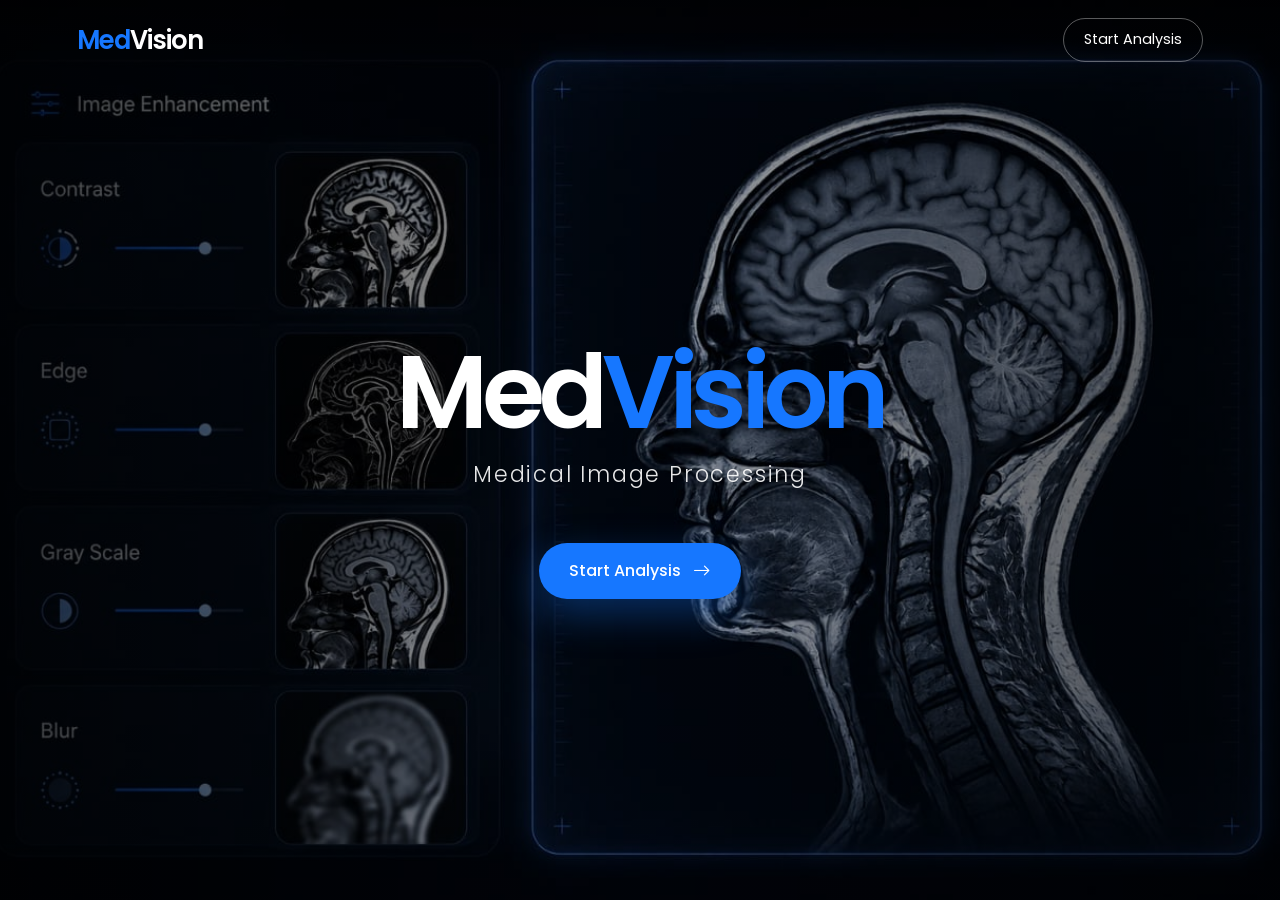
<file: index.html>
<!DOCTYPE html>
<html lang="en">
<head>
    <meta charset="UTF-8">
    <meta name="viewport" content="width=device-width, initial-scale=1.0">

    <title>MedVision | Medical Image Processing</title>

    <link rel="preconnect" href="https://fonts.googleapis.com">
    <link rel="preconnect" href="https://fonts.gstatic.com" crossorigin>

    <link
        href="https://fonts.googleapis.com/css2?family=Poppins:wght@300;400;500;600;700&display=swap"
        rel="stylesheet"
    >

    <link
        href="https://cdn.jsdelivr.net/npm/bootstrap@5.3.8/dist/css/bootstrap.min.css"
        rel="stylesheet"
    >

    <link
        href="https://cdn.jsdelivr.net/npm/bootstrap-icons@1.13.1/font/bootstrap-icons.min.css"
        rel="stylesheet"
    >

    <link rel="stylesheet" href="css/style.css">
</head>

<body>

    <!-- Navbar -->
    <nav class="med-navbar">
        <div class="brand">
            <span>Med</span>Vision
        </div>

        <a href="upload.html" class="nav-start">
            Start Analysis
        </a>
    </nav>


    <!-- Hero -->
    <main class="hero">

        <div class="hero-overlay"></div>

        <div class="hero-content">

            <h1>
                Med<span>Vision</span>
            </h1>

            <p>
                Medical Image Processing
            </p>

            <a href="upload.html" class="start-btn">
                Start Analysis
                <i class="bi bi-arrow-right"></i>
            </a>

        </div>

    </main>


    <script src="https://cdn.jsdelivr.net/npm/bootstrap@5.3.8/dist/js/bootstrap.bundle.min.js"></script>

</body>
</html>
</file>
<file: css/style.css>
:root {
    --blue: #1677ff;
    --dark: #07111f;
    --white: #ffffff;
}

* {
    margin: 0;
    padding: 0;
    box-sizing: border-box;
}

html,
body {
    width: 100%;
    height: 100%;
}

body {
    font-family: 'Poppins', sans-serif;
    background: #000;
}


/* =========================
   NAVBAR
========================= */

.med-navbar {
    position: absolute;
    top: 0;
    left: 0;

    width: 100%;
    height: 80px;

    display: flex;
    align-items: center;
    justify-content: space-between;

    padding: 0 6%;

    z-index: 10;

    background: linear-gradient(
        to bottom,
        rgba(0, 0, 0, 0.55),
        transparent
    );
}

.brand {
    color: white;
    font-size: 1.6rem;
    font-weight: 600;
    letter-spacing: -0.04em;
}

.brand span {
    color: var(--blue);
}

.nav-start {
    color: white;
    text-decoration: none;

    padding: 10px 20px;

    border: 1px solid rgba(255,255,255,0.35);
    border-radius: 30px;

    font-size: 0.9rem;

    transition: 0.3s;
}

.nav-start:hover {
    background: white;
    color: #111;
}


/* =========================
   HERO
========================= */

.hero {
    position: relative;

    width: 100%;
    min-height: 100vh;

    background-image: url("../images/mri.jpeg");

    background-size: cover;
    background-position: center;

    display: flex;
    align-items: center;
    justify-content: center;

    overflow: hidden;
}


/* Dark overlay */

.hero-overlay {
    position: absolute;

    inset: 0;

    background:
        linear-gradient(
            90deg,
            rgba(0, 0, 0, 0.75),
            rgba(0, 0, 0, 0.35),
            rgba(0, 0, 0, 0.65)
        );
}


/* =========================
   HERO CONTENT
========================= */

.hero-content {
    position: relative;

    z-index: 2;

    text-align: center;

    color: white;

    transform: translateY(20px);
}

.hero-content h1 {
    font-size: clamp(3.5rem, 8vw, 7rem);

    font-weight: 600;

    letter-spacing: -0.06em;

    line-height: 1;
}

.hero-content h1 span {
    color: var(--blue);
}

.hero-content p {
    margin-top: 15px;

    font-size: clamp(1rem, 2vw, 1.4rem);

    font-weight: 300;

    letter-spacing: 0.08em;

    color: rgba(255,255,255,0.9);
}


/* =========================
   START BUTTON
========================= */

.start-btn {
    display: inline-flex;

    align-items: center;
    gap: 12px;

    margin-top: 35px;

    padding: 15px 30px;

    border-radius: 40px;

    background: var(--blue);

    color: white;

    text-decoration: none;

    font-size: 1rem;

    font-weight: 500;

    box-shadow:
        0 15px 40px rgba(22,119,255,0.35);

    transition:
        transform 0.3s ease,
        box-shadow 0.3s ease,
        background 0.3s ease;
}

.start-btn:hover {
    color: white;

    background: #0868e8;

    transform: translateY(-3px);

    box-shadow:
        0 20px 50px rgba(22,119,255,0.5);
}

.start-btn i {
    font-size: 1.1rem;
}


/* =========================
   MOBILE
========================= */

@media (max-width: 768px) {

    .med-navbar {
        padding: 0 5%;
    }

    .nav-start {
        padding: 8px 15px;
        font-size: 0.8rem;
    }

    .hero {
        background-position: center;
    }

    .hero-content h1 {
        font-size: 3.5rem;
    }

    .hero-content p {
        font-size: 0.95rem;
    }
}

/* =========================
   UPLOAD PAGE
========================= */

.upload-page {
    min-height: 100vh;
    background: #f5f8fc;
    color: #07111f;
}


/* Navbar */

.upload-navbar {
    height: 80px;

    padding: 0 6%;

    display: flex;
    align-items: center;
    justify-content: space-between;

    background: white;

    border-bottom: 1px solid #e5eaf0;
}

.upload-brand {
    color: #07111f;
    text-decoration: none;

    font-size: 1.5rem;
    font-weight: 600;
}

.upload-brand span {
    color: #1677ff;
}

.back-link {
    color: #526173;
    text-decoration: none;

    font-size: 0.9rem;

    display: flex;
    align-items: center;
    gap: 8px;
}

.back-link:hover {
    color: #1677ff;
}


/* Main */

.upload-container {
    width: min(900px, 90%);

    margin: 0 auto;

    padding: 80px 0;
}


/* Heading */

.upload-heading {
    text-align: center;

    margin-bottom: 45px;
}

.upload-heading p {
    color: #1677ff;

    font-size: 0.75rem;

    font-weight: 600;

    letter-spacing: 0.16em;

    margin-bottom: 12px;
}

.upload-heading h1 {
    font-size: clamp(2rem, 5vw, 3.2rem);

    font-weight: 600;

    margin-bottom: 12px;
}

.upload-heading span {
    color: #64748b;

    font-size: 1rem;
}


/* Upload Box */

.upload-box {
    background: white;

    border: 2px dashed #cbd5e1;

    border-radius: 24px;

    min-height: 330px;

    display: flex;
    flex-direction: column;

    align-items: center;
    justify-content: center;

    text-align: center;

    padding: 40px 25px;

    transition: 0.3s;
}

.upload-box:hover {
    border-color: #1677ff;

    background: #fbfdff;
}


/* Icon */

.upload-icon {
    width: 70px;
    height: 70px;

    border-radius: 20px;

    display: flex;
    align-items: center;
    justify-content: center;

    background: rgba(22, 119, 255, 0.1);

    color: #1677ff;

    font-size: 2rem;

    margin-bottom: 20px;
}

.upload-box h2 {
    font-size: 1.3rem;

    font-weight: 600;

    margin-bottom: 8px;
}

.upload-box p {
    color: #64748b;

    margin-bottom: 22px;
}


/* Choose Button */

.choose-btn {
    cursor: pointer;

    display: inline-flex;

    align-items: center;

    gap: 9px;

    padding: 12px 22px;

    border-radius: 30px;

    background: #1677ff;

    color: white;

    font-size: 0.9rem;

    font-weight: 500;

    transition: 0.3s;
}

.choose-btn:hover {
    background: #0868e8;

    transform: translateY(-2px);
}

.upload-box small {
    color: #94a3b8;

    margin-top: 18px;
}


/* Preview */

.preview-container {
    display: none;

    margin-top: 45px;
}

.preview-container h3 {
    font-size: 1.1rem;

    font-weight: 600;

    margin-bottom: 15px;
}

.preview-card {
    background: white;

    border-radius: 22px;

    padding: 18px;

    border: 1px solid #e2e8f0;

    display: flex;

    gap: 20px;

    align-items: center;
}

.preview-card img {
    width: 180px;
    height: 140px;

    object-fit: cover;

    border-radius: 14px;

    background: #eef2f7;
}

.preview-info {
    flex: 1;
}

.preview-info p {
    color: #334155;

    font-weight: 500;

    margin-bottom: 18px;

    word-break: break-word;
}


/* Process Button */

.process-btn {
    border: none;

    padding: 11px 20px;

    border-radius: 30px;

    background: #07111f;

    color: white;

    font-family: inherit;

    cursor: pointer;

    transition: 0.3s;
}

.process-btn:hover {
    background: #1677ff;

    transform: translateY(-2px);
}


/* Mobile */

@media (max-width: 600px) {

    .upload-container {
        padding: 55px 0;
    }

    .upload-navbar {
        padding: 0 5%;
    }

    .preview-card {
        flex-direction: column;

        align-items: stretch;
    }

    .preview-card img {
        width: 100%;
        height: 220px;
    }

    .process-btn {
        width: 100%;
    }
}

/* =========================
   RESULTS PAGE
========================= */

.results-page {
    min-height: 100vh;
    background: #eef6ff;
    color: #07111f;
}


/* Navbar */

.results-navbar {
    height: 78px;
    padding: 0 6%;
    display: flex;
    align-items: center;
    justify-content: space-between;

    background: rgba(255, 255, 255, 0.96);

    border-bottom: 1px solid #dce9f7;
}

.results-brand {
    color: #07111f;
    text-decoration: none;

    font-size: 1.55rem;
    font-weight: 600;

    letter-spacing: -0.04em;
}

.results-brand span {
    color: #1677ff;
}


/* Back */

.back-link {
    display: inline-flex;
    align-items: center;
    gap: 8px;

    color: #526173;

    text-decoration: none;

    font-size: 0.88rem;
    font-weight: 500;

    transition: 0.25s;
}

.back-link i {
    font-size: 1rem;
}

.back-link:hover {
    color: #1677ff;
}


/* Main */

.results-container {
    width: min(1120px, 90%);
    margin: auto;

    padding: 65px 0 70px;
}


/* Heading */

.results-heading {
    text-align: center;

    margin-bottom: 42px;
}

.results-heading p {
    margin-bottom: 10px;

    color: #1677ff;

    font-size: 0.72rem;
    font-weight: 600;

    letter-spacing: 0.18em;
}

.results-heading h1 {
    margin-bottom: 10px;

    font-size: clamp(2rem, 4vw, 2.8rem);
    font-weight: 600;

    letter-spacing: -0.04em;
}

.results-heading span {
    color: #64748b;

    font-size: 0.92rem;
}


/* Grid */

.results-grid {
    display: grid;

    grid-template-columns: repeat(3, 1fr);

    gap: 22px;
}


/* Card */

.result-card {
    background: #ffffff;

    border: 1px solid #dce9f7;

    border-radius: 20px;

    padding: 22px;

    text-align: center;

    box-shadow:
        0 8px 25px rgba(22, 119, 255, 0.05);

    transition:
        transform 0.25s ease,
        box-shadow 0.25s ease;
}

.result-card:hover {
    transform: translateY(-4px);

    box-shadow:
        0 15px 35px rgba(22, 119, 255, 0.10);
}


/* Process Icon */

.process-icon {
    width: 48px;
    height: 48px;

    margin: 0 auto 13px;

    display: flex;
    align-items: center;
    justify-content: center;

    border-radius: 14px;

    background: rgba(22, 119, 255, 0.10);

    color: #1677ff;

    font-size: 1.25rem;
}


/* Text */

.result-card h2 {
    margin: 0;

    font-size: 1rem;
    font-weight: 600;

    color: #0f172a;
}

.result-card p {
    margin: 5px 0 16px;

    color: #94a3b8;

    font-size: 0.72rem;
}


/* Image */

.image-button {
    display: block;

    width: 100%;

    padding: 0;

    border: none;

    background: #f1f6fc;

    border-radius: 14px;

    overflow: hidden;

    cursor: zoom-in;
}

.image-button img {
    display: block;

    width: 100%;
    height: 190px;

    object-fit: contain;

    transition: transform 0.3s ease;
}

.image-button:hover img {
    transform: scale(1.025);
}


/* New Analysis */

.new-analysis-container {
    display: flex;
    justify-content: center;

    margin-top: 42px;
}

.new-analysis-btn {
    display: inline-flex;
    align-items: center;
    gap: 9px;

    padding: 12px 24px;

    border-radius: 30px;

    background: #1677ff;

    color: #ffffff;

    text-decoration: none;

    font-size: 0.86rem;
    font-weight: 500;

    box-shadow:
        0 8px 20px rgba(22, 119, 255, 0.20);

    transition: 0.25s;
}

.new-analysis-btn:hover {
    background: #0868e8;

    color: #ffffff;

    transform: translateY(-2px);
}


/* =========================
   IMAGE MODAL
========================= */

.image-modal {
    position: fixed;

    inset: 0;

    display: flex;
    align-items: center;
    justify-content: center;

    padding: 30px;

    background: rgba(3, 15, 30, 0.82);

    opacity: 0;
    visibility: hidden;

    transition: 0.25s;

    z-index: 1000;
}

.image-modal.show {
    opacity: 1;
    visibility: visible;
}

.modal-content {
    position: relative;

    width: min(900px, 95vw);

    max-height: 90vh;

    padding: 25px;

    background: #ffffff;

    border-radius: 20px;

    text-align: center;

    overflow: auto;
}

.modal-content h2 {
    margin-bottom: 18px;

    font-size: 1.1rem;
    font-weight: 600;
}

.modal-content img {
    display: block;

    width: 100%;
    max-height: 70vh;

    object-fit: contain;

    border-radius: 12px;

    background: #eef2f7;
}

.modal-close {
    position: absolute;

    top: 15px;
    right: 15px;

    width: 36px;
    height: 36px;

    border: none;

    border-radius: 50%;

    background: #eef2f7;

    color: #334155;

    cursor: pointer;

    display: flex;
    align-items: center;
    justify-content: center;

    transition: 0.2s;
}

.modal-close:hover {
    background: #1677ff;
    color: #ffffff;
}


/* =========================
   RESPONSIVE
========================= */

@media (max-width: 900px) {

    .results-grid {
        grid-template-columns: repeat(2, 1fr);
    }

}


@media (max-width: 600px) {

    .results-navbar {
        padding: 0 5%;
    }

    .results-container {
        width: 90%;
        padding-top: 45px;
    }

    .results-grid {
        grid-template-columns: 1fr;
    }

    .image-button img {
        height: 220px;
    }

    .back-link {
        font-size: 0.8rem;
    }

}
</file>
